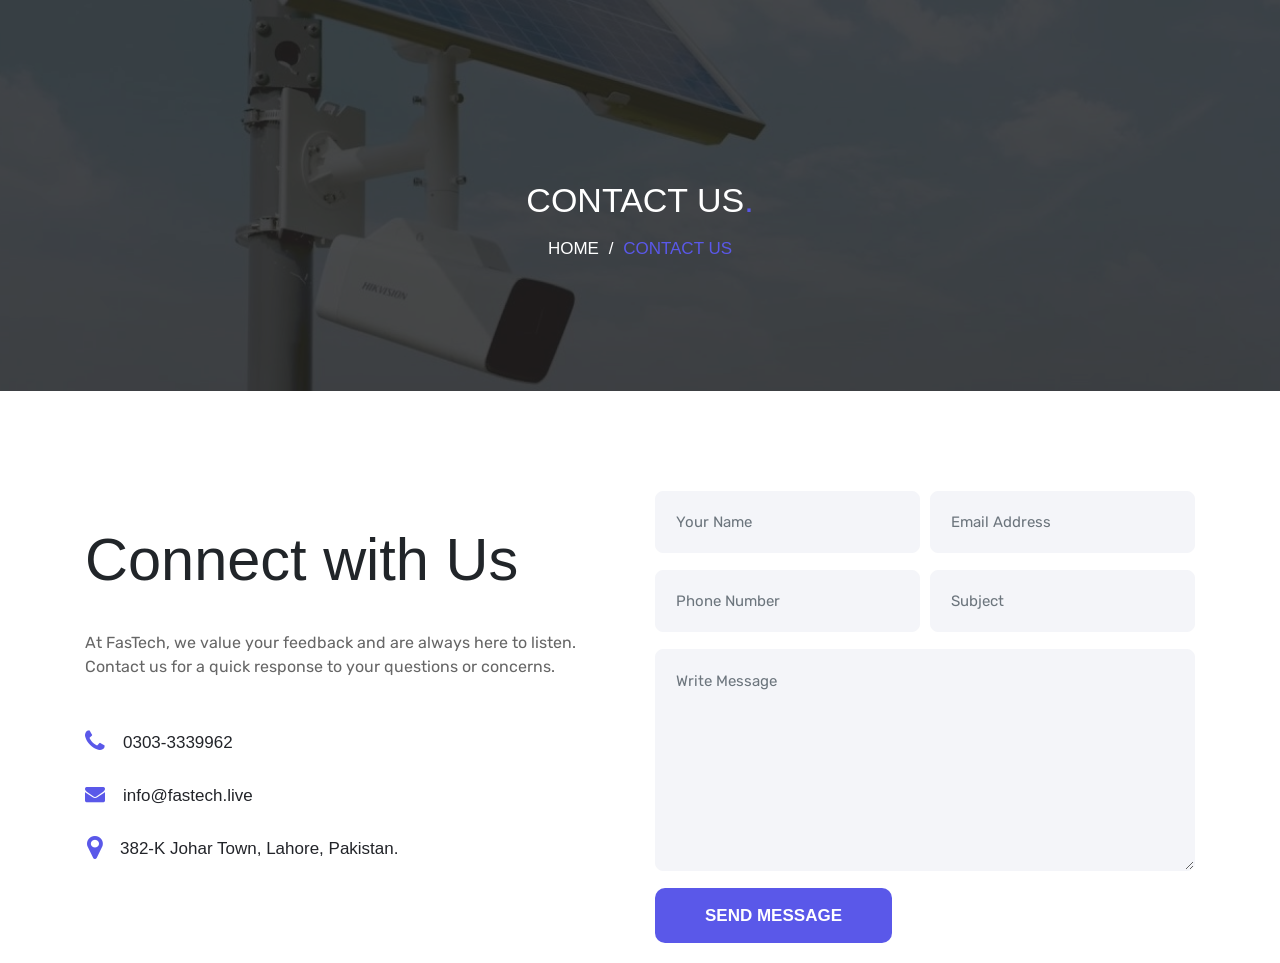
<file: cont.html>
<!DOCTYPE html>
<html lang="en">
  <head>
    <meta charset="UTF-8" />
    <meta name="viewport" content="width=device-width, initial-scale=1.0" />
    <meta http-equiv="X-UA-Compatible" content="ie=edge" />
    <link rel="stylesheet" href="css/contact.css" />
    <link
      rel="stylesheet"
      href="https://cdn.jsdelivr.net/npm/bootstrap@4.3.1/dist/css/bootstrap.min.css"
      integrity="sha384-ggOyR0iXCbMQv3Xipma34MD+dH/1fQ784/j6cY/iJTQUOhcWr7x9JvoRxT2MZw1T"
      crossorigin="anonymous"
    />

    <!--? ============ FONT-AWESOME ============ ?-->
    <link
      rel="stylesheet"
      href="https://cdnjs.cloudflare.com/ajax/libs/font-awesome/4.7.0/css/font-awesome.min.css"
    />

    <!--? ============ GOOGLE FONT ============ ?-->

    <link rel="preconnect" href="https://fonts.googleapis.com" />
    <link rel="preconnect" href="https://fonts.gstatic.com" crossorigin />

    <link
      href="https://fonts.googleapis.com/css2?family=Montserrat:wght@400;500;700&display=swap"
      rel="stylesheet"
    />
    <link
      rel="stylesheet"
      href="https://cdnjs.cloudflare.com/ajax/libs/font-awesome/4.7.0/css/font-awesome.min.css"
    />

    <!--? ============ SCRIPT ============ ?-->

    <script
      src="https://code.jquery.com/jquery-3.3.1.min.js"
      integrity="sha256-FgpCb/KJQlLNfOu91ta32o/NMZxltwRo8QtmkMRdAu8="
      crossorigin="anonymous"
    ></script>

    <script
      src="https://maxcdn.bootstrapcdn.com/bootstrap/4.0.0/js/bootstrap.min.js"
      integrity="sha384-JZR6Spejh4U02d8jOt6vLEHfe/JQGiRRSQQxSfFWpi1MquVdAyjUar5+76PVCmYl"
      crossorigin="anonymous"
    ></script>
    <title>FasTech Engineering Services</title>
  </head>

  <body>
    <!-- ======================================== PAGE HEADER ======================================== -->
    <section id="pageHeader">
      <div class="overlay">
        <div class="container">
          <div class="row">
            <div class="col">
              <div class="txt text-center">
                <div class="sec-header">
                  <h2>CONTACT US<span>.</span></h2>
                  <p><a href="index.html">HOME</a> <span>/</span> CONTACT US</p>
                </div>
              </div>
            </div>
          </div>
        </div>
      </div>
    </section>

    <!-- ======================================== CONTACT SECTION ======================================== -->
    <section id="contactSection">
      <div class="container">
        <div class="row">
          <div class="col-lg-6 mb-5 mb-lg-0">
            <div class="part1">
              <div class="sec-header">
                <h1 class="hero-title">Connect with Us</h1>
                <p class="hero-text">
                  At FasTech, we value your feedback and are always here to
                  listen.<br />
                  Contact us for a quick response to your questions or concerns.
                </p>
              </div>
              <div class="icon-box wow fadeInLeftBig" data-wow-duration="1.5s">
                <div class="">
                  <div class="fa fa-phone contact-us-icon"></div>
                </div>
                <div class="txt">
                  <p class="contact-item">0303-3339962</p>
                </div>
              </div>
              <div class="icon-box wow fadeInLeftBig" data-wow-duration="1.5s">
                <div class="">
                  <div class="fa fa-envelope" style="padding-top: 2px"></div>
                </div>
                <div class="txt">
                  <p class="contact-item">info@fastech.live</p>
                </div>
              </div>
              <div
                class="icon-box mb-0 wow fadeInLeftBig"
                data-wow-duration="1.5s"
              >
                <div class="">
                  <div class="fa fa-map-marker"></div>
                </div>
                <div class="txt">
                  <p class="contact-item">
                    382-K Johar Town, Lahore, Pakistan.
                  </p>
                </div>
              </div>
            </div>
          </div>
          <div class="col-lg-6">
            <form class="wow fadeInUpBig" data-wow-duration="1.5s">
              <div class="form-row">
                <div class="form-group col-md-6">
                  <input
                    type="text"
                    class="form-control"
                    placeholder="Your Name"
                  />
                </div>
                <div class="form-group col-md-6">
                  <input
                    type="email"
                    class="form-control"
                    placeholder="Email Address"
                  />
                </div>
                <div class="form-group col-md-6">
                  <input
                    type="number"
                    class="form-control"
                    placeholder="Phone Number"
                  />
                </div>
                <div class="form-group col-md-6">
                  <input
                    type="text"
                    class="form-control"
                    placeholder="Subject"
                  />
                </div>
                <div class="form-group col-12">
                  <textarea
                    class="form-control"
                    rows="8"
                    cols="80"
                    placeholder="Write Message"
                  ></textarea>
                </div>
              </div>
              <div class="wrapper">
                <a
                  href="contactus.html"
                  class="cbtn cbtn-primary has-before has-after"
                  >SEND MESSAGE</a
                >
              </div>

              <!-- <button type="submit" class="btn layer-btn">SEND MESSAGE</button> -->
            </form>
          </div>
        </div>
      </div>
    </section>
  </body>
</html>
</file>
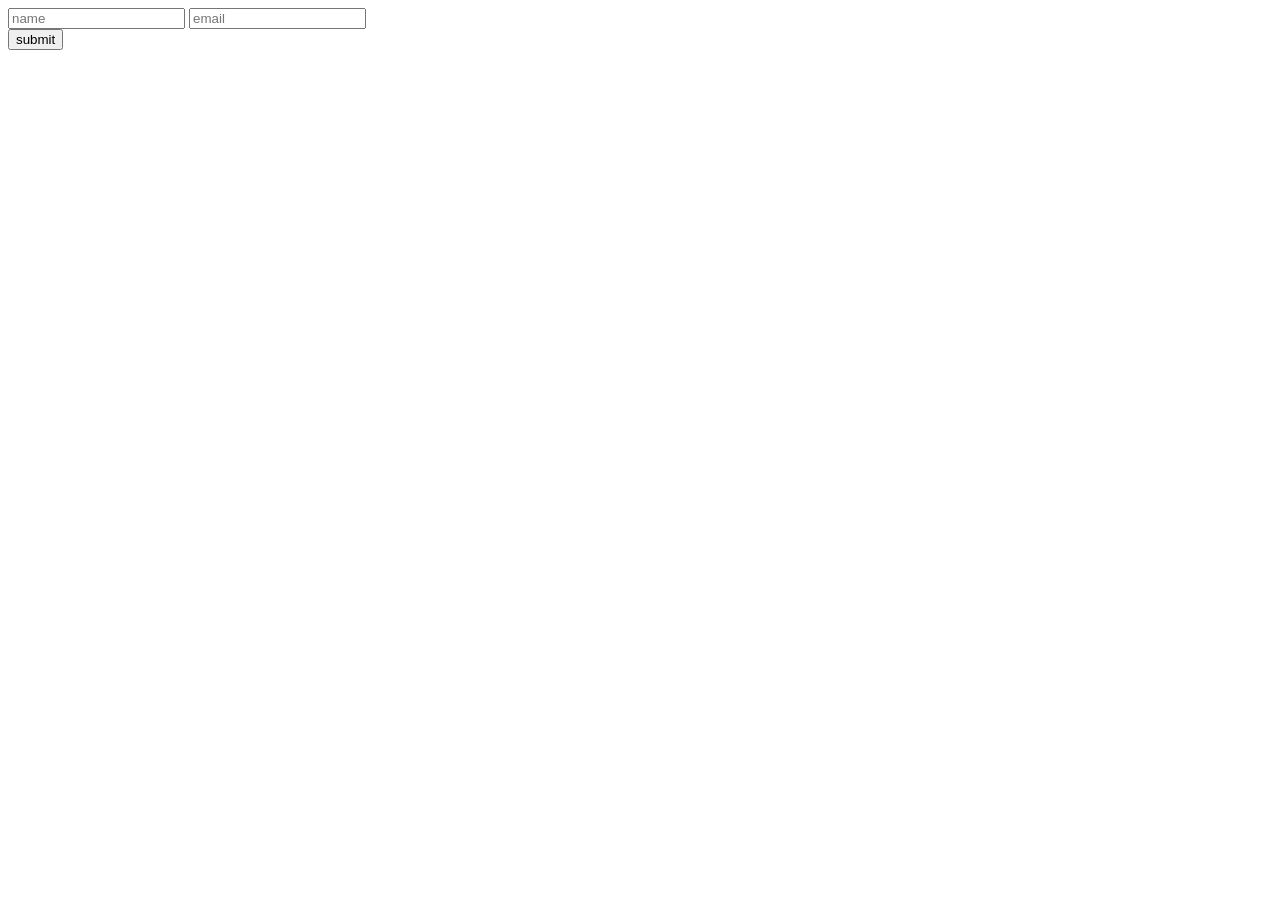
<file: new.html>
<!DOCTYPE html>
<html lang="en">
  <head>
    <meta charset="UTF-8" />
    <meta http-equiv="X-UA-Compatible" content="IE=edge" />
    <meta name="viewport" content="width=device-width, initial-scale=1.0" />
    <title>Document</title>
    <script
      src="https://code.jquery.com/jquery-3.4.1.js"
      integrity="sha256-WpOohJOqMqqyKL9FccASB9O0KwACQJpFTUBLTYOVvVU="
      crossorigin="anonymous"
    ></script>

<script>
      function SubForm() {
        $.ajax({
          url: "https://api.apispreadsheets.com/data/lJOIUzVsg2wCFoda/",
          type: "post",
          data: $("#myForm").serializeArray(),
          success: function () {
            alert("Form Submitted Successfully");
          },
          error: function () {
            alert("Try Again");
          },
        });
      }
    </script>
  </head>
  <body>
    <form id="myForm">
      <input name="full_name" placeholder="name" />
      <input type="email" name="email" placeholder="email" />
    </form>
    <button onclick="SubForm()">submit</button>
  </body>
</html>
</file>
<file: css/contact.css>
@import url("https://fonts.googleapis.com/css2?family=Montserrat:ital,wght@0,100;0,200;0,300;0,400;0,500;0,600;0,700;0,800;1,100;1,200;1,300;1,400;1,500;1,600;1,700;1,800&family=Rubik:ital,wght@0,300;0,400;0,500;0,600;0,700;0,800;0,900;1,300;1,400;1,500;1,600;1,700;1,800;1,900&family=Teko:wght@300;400;500;600;700&display=swap");

:root {
  /* ?======== COLORS ========?*/

  --sky-blue-crayola: #58c9da;
  --raisin-black_90: #1c1c21e6;
  --raisin-black-1: #28282f;
  --raisin-black-2: #1c1c21;
  --majorelle-blue: #5a58e9;
  --blue-ryb_80: #423ff3cc;
  --bittersweet: #ff6161;
  --eerie-black: #212121;
  --ghost-white: #f7f8fd;
  --light-gray: #cccccc;
  --slate-gray: #717684;
  --cool-gray: #818389;
  --gainsboro: #e1e5ea;
  --mustard: #ffdd61;
  --white: #ffffff;
  --black: #000000;
  --onyx: #3f3f46;
  --jet: rgb(54, 54, 54);

  /* ?======== GRADIENT ========?*/

  --gradient: radial-gradient(ellipse at center, #00000040, transparent 80%);

  /* ?======== TYPOGRAPHY ========?*/

  --ff-montserrat: "Montserrat", sans-serif;

  --fs-1: 4rem;
  --fs-2: 3.5rem;
  --fs-3: 2.4rem;
  --fs-4: 2.2rem;
  --fs-5: 2rem;
  --fs-6: 1.8rem;
  --fs-7: 1.7rem;
  --fs-8: 1.5rem;
  --fs-9: 1.4rem;

  --fw-500: 500;
  --fw-700: 700;

  /* ?======== SPACING ========?*/

  --section-padding: 100px;

  /* ?======== SHADOW ========?*/

  --shadow-1: 0px 2px 50px #a9b7da4d;
  --shadow-2: 0px -2px 12px #eae8f2;
  --shadow-3: 0px 4px 4px #646b960f;
  --shadow-4: 0px 15px 30px #39526a0d;
  --shadow-5: 0px 15px #23218c0a;

  /* ?======== RADIUS ========?*/

  --radius-8: 8px;
  --radius-10: 10px;
  --radius-15: 15px;
  --radius-20: 20px;

  /* ?======== TRANSITION ========?*/

  --transition-1: 0.25s ease;
  --transition-2: 0.5s ease;
  --cubic-in: cubic-bezier(0.51, 0.03, 0.64, 0.28);
  --cubic-out: cubic-bezier(0.33, 0.85, 0.4, 0.96);
}

.has-before::before,
.has-after::after {
  content: "";
  position: absolute;
}

:is(.h1, .h2) .has-before {
  display: inline-block;
}

:is(.h1, .h2) .has-before::before {
  bottom: 8px;
  left: 0;
  width: 100%;
  height: 6px;
  background-color: var(--mustard);
  z-index: -1;
}

.cbtn {
  max-width: max-content;
  font-weight: var(--fw-700);
  height: 55px;
  display: flex;
  align-items: center;
  padding-inline: 50px;
  border-radius: var(--radius-10);
  overflow: hidden;
  transition: var(--transition-2);
}

.cbtn::before,
.cbtn::after {
  right: 0;
  width: 100%;
  height: 50%;
  transform: scaleX(0);
  background-color: var(--mustard);
  z-index: -1;
  transition: transform var(--transition-1);
}

.cbtn::before {
  top: 0;
  transform-origin: left;
}

.cbtn::after {
  top: 50%;
  transform-origin: right;
}

.cbtn:is(:hover, :focus)::before,
.cbtn:is(:hover, :focus)::after {
  transform: scaleX(1);
}

.cbtn:is(:hover, :focus)::before {
  transform-origin: right;
}

.cbtn:is(:hover, :focus)::after {
  transform-origin: left;
}

.cbtn-primary {
  background-color: var(--majorelle-blue);
  color: var(--white);
}

.cbtn-primary:is(:hover, :focus) {
  color: var(--raisin-black-1);
}

.h1,
.h2 {
  font-size: 3.5rem;
  font-weight: 700;
}

html {
  font-family: "Montserrat", sans-serif;
  font-size: 17px;
  scroll-behavior: smooth;
}

body {
  background-color: white;
  color: #717684;
  font-size: 1.6rem;
  line-height: 1.75;
}

.hero-text,
.hero-title {
  font-size: 3.5rem;
  margin-block: 33px 35px;
}

#pageHeader {
  background: url(../images/contactBackground.jpg);
  background-size: cover;
  background-position: center top;
  margin-bottom: 100px;
}
#pageHeader .overlay {
  background: rgba(34, 34, 34, 0.8);
  padding: 180px 0 80px 0;
}
#pageHeader .sec-header {
  margin-bottom: 50px;
}
#pageHeader .sec-header h2 {
  color: #fff;
  margin-bottom: 15px;
}
#pageHeader .sec-header h2 span {
  color: #5a58e9;
}
#pageHeader .sec-header p {
  color: #5a58e9;
}
#pageHeader .sec-header p a {
  color: #fff;
  text-decoration: none;
  transition: 0.4s;
}
#pageHeader .sec-header p a:hover {
  color: #5a58e9;
}
#pageHeader .sec-header p span {
  color: #fff;
  margin: 0 5px;
}

/* CONTACT  */

#contactSection {
  margin-bottom: 20px;
}
#contactSection .sec-header {
  margin-bottom: 50px;
}
#contactSection .sec-header h2 {
  color: #222429;
  margin-bottom: 30px;
}
#contactSection .sec-header h2 span {
  color: #5a58e9;
}
#contactSection .sec-header p {
  color: #666;
  font-family: "Rubik", sans-serif;
  font-size: 16px;
  margin-bottom: 0;
}
#contactSection .icon-box {
  display: flex;
  align-items: center;
  margin-bottom: 20px;
}
#contactSection .icon-box .icon {
  background: #5a58e9;
  height: 60px;
  width: 60px;
  border-radius: 100px;
  text-align: center;
  margin-right: 15px;
}
#contactSection .icon-box .icon .fal {
  font-size: 20px;
  padding-top: 20px;
  color: #000;
}
#contactSection .icon-box .txt p {
  margin-bottom: 0;
  color: #222429;
}
#contactSection .icon-box .txt span {
  color: #666;
  font-family: "Rubik", sans-serif;
  font-size: 16px;
}
#contactSection form .form-group .form-control {
  font-family: "Rubik", sans-serif;
  background: #f4f5f9;
  border: 1px solid #f4f5f9;
  font-size: 15px;
  padding: 20px;
  border-radius: 8px;
}
#contactSection form .form-group .form-control:focus {
  box-shadow: none;
  border: 1px solid #5a58e9;
}
#contactSection form .form-group input {
  height: 62px;
}

#contactArea .contact-box {
  background: #5a58e9;
  border-radius: 10px;
  padding: 80px;
  position: relative;
  transform: translateY(80px);
  z-index: 1;
}

#contactArea .row {
  align-items: center;
}

#contactArea .sec-header h2 {
  color: #222429;
  margin-bottom: 0;
  font-size: 3rem;
  font-weight: 700;
  line-height: 1.1;
}
#contactArea .sec-header h2 span {
  color: #fff;
}

#contactArea .layer-btn {
  color: #fff;
}

#contactArea .layer-btn:hover {
  color: #222429;
}

#contactArea .layer-btn::after {
  background: #222429;
}

#contactArea .layer-btn::before {
  background: #fff;
  border: 1px solid #fff;
}

.icon-box {
  display: flex;
  flex-direction: row;
  margin-top: 25px;
}

.fa-phone:before,
.fa-envelope:before,
.fa-link:before,
.fa-map-marker:before {
  color: #5a58e9;
  margin-right: 18px;
}
.fa-phone:before {
  font-size: 25px;
}
.fa-envelope:before {
  font-size: 20px;
}
.fa-link:before {
  font-size: 23px;
}
.fa-map-marker:before {
  font-size: 27px;
  margin-left: 2px;
}

.has-before,
.has-after {
  position: relative;
  z-index: 1;
}
</file>
